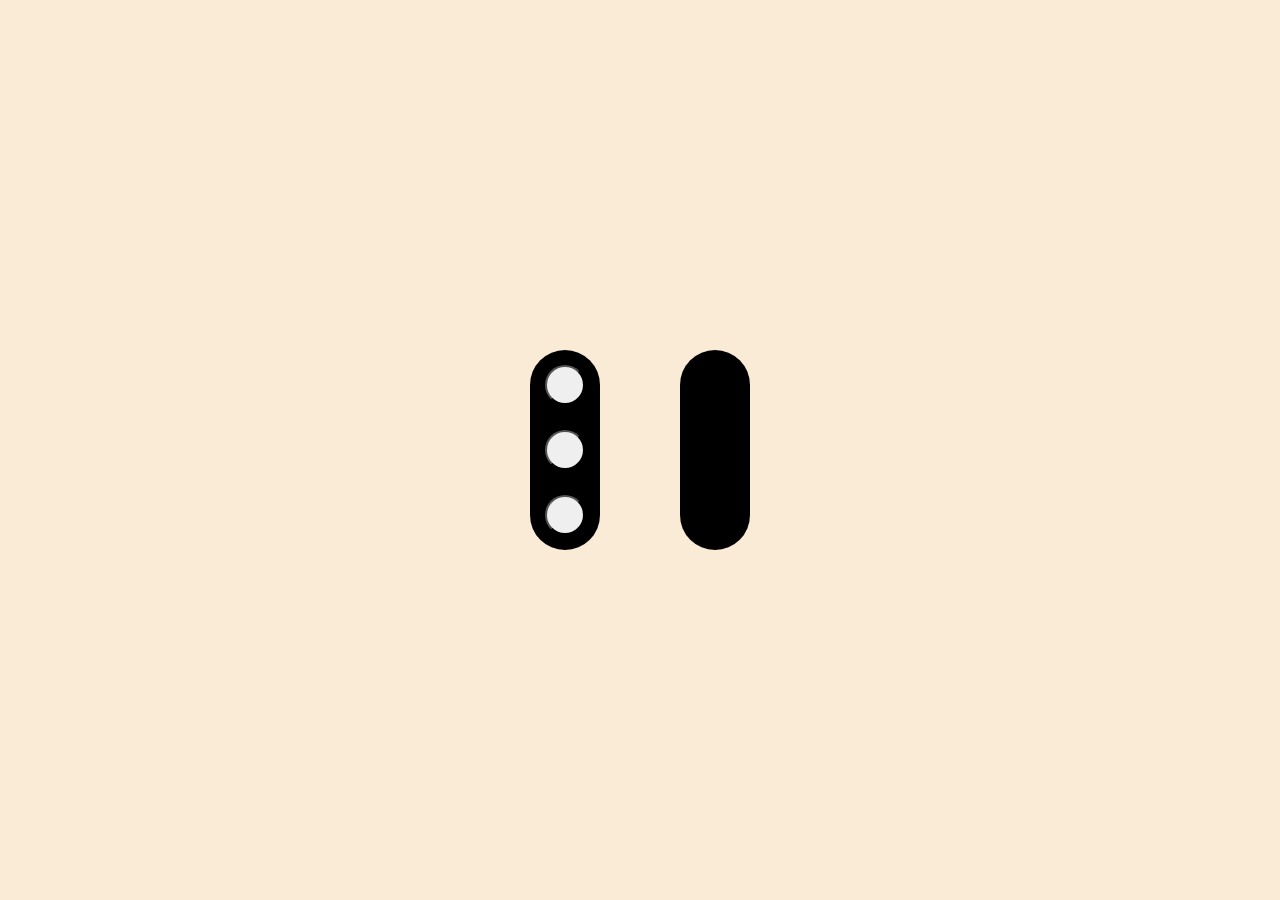
<file: hv_5/index.html>
<!DOCTYPE html>
<html lang="en">
<head>
    <meta charset="UTF-8">
    <title>Traffic Light</title>
    <link rel="stylesheet" href="style.css">
</head>
<body>
<div class="container">
    <button  id="red" class="light"></button>
    <button  id="yellow" class="light"></button>
    <button  id="green" class="light"></button>
</div>
<div class="container">
    <p id="tablet"></p>
</div>

<script src="app.js"></script>
</body>
</html>
</file>
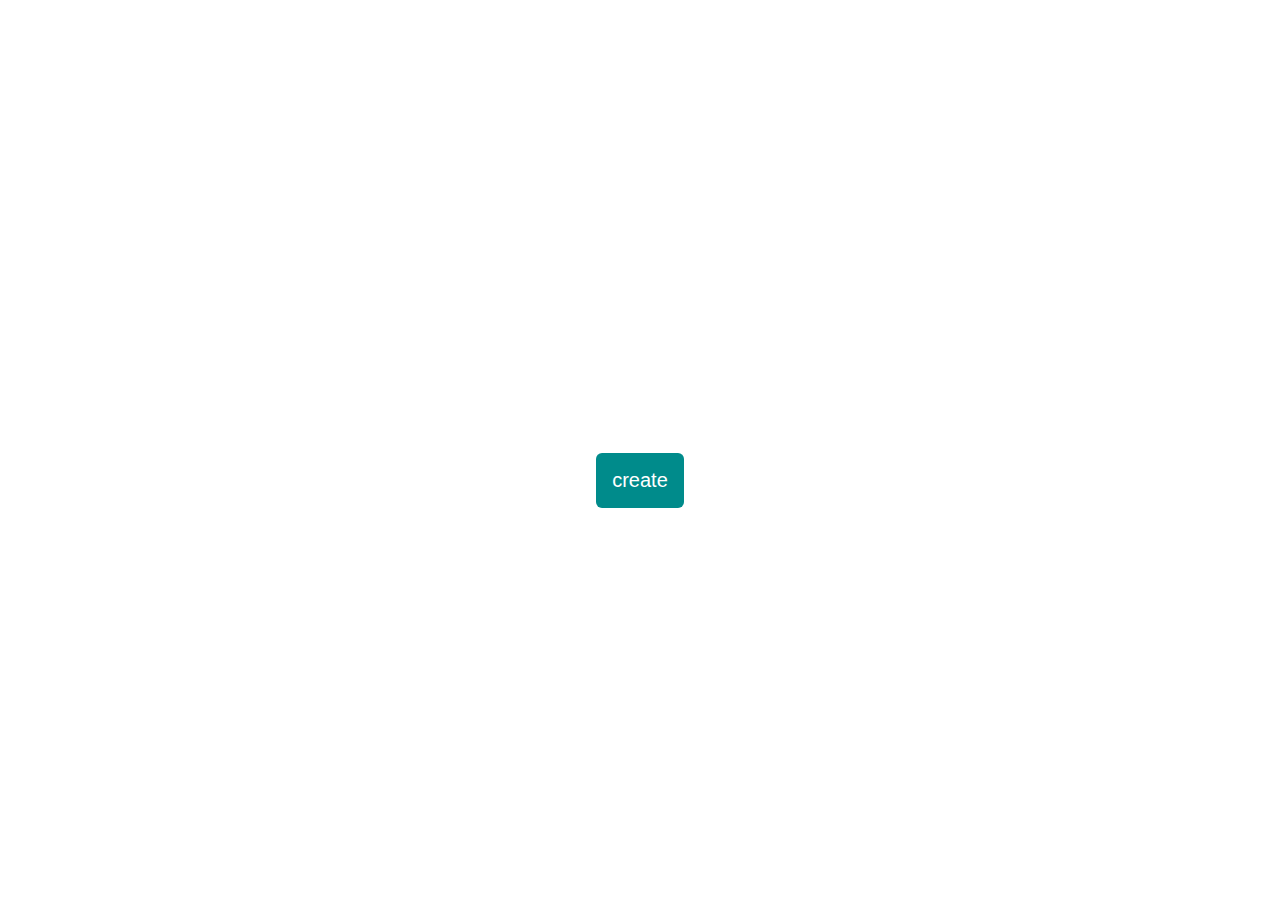
<file: hv_7/index.html>
<!DOCTYPE html>
<html lang="en">
<head>
    <meta charset="UTF-8">
    <title>hv_7</title>
    <link rel="stylesheet" href="style.css">
    <script defer src="app.js"></script>
</head>
<body>
    <div class="container">
        <div class="generator">

        </div>
        <button class="create">
            create
        </button>
    </div>
</body>
</html>
</file>
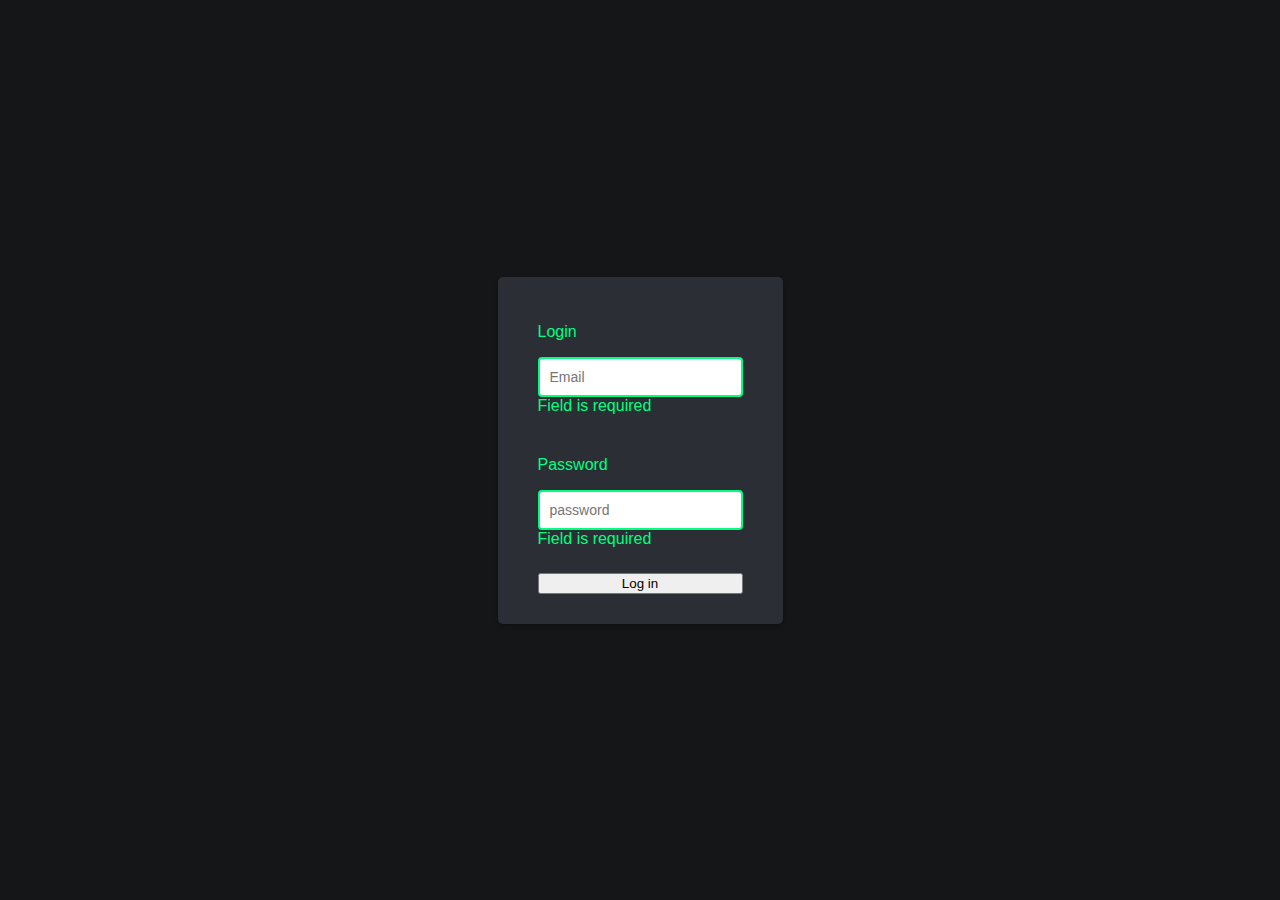
<file: hv__8/index.html>
<!DOCTYPE html>
<html lang="en">
<head>
    <meta charset="UTF-8">
    <title>hv__8</title>
    <link rel="stylesheet" href="style.css">
    <script defer src="app.js"></script>
</head>
<body>
<div class="container">
     <form id="form" class="form">
         <div class="emailBox">
             <p>Login</p>
             <input type="email" id="email" placeholder="Email">
             <span class="EmailText">Field is required</span>
        </div>
        <div class="passBox">
            <p>Password</p>
            <input type="password" id="password" placeholder="password">
            <span class="passText">Field is required</span>
        </div>
         <button type="submit" id="submit">Log in</button>
     </form>
</div>
</body>
</html>
</file>
<file: hv_5/style.css>
*{
    box-sizing: border-box;
}
body{
    background-color: antiquewhite;
    display: flex;
    justify-content: center;
    align-items: center;
    margin: 0;
    min-height: 100vh;
}
.container{
    height: 200px;
    width: 70px;
    background-color:black;
    border-radius: 40px;
    display: flex;
    justify-content:space-between;
    align-items: center;
    flex-direction: column;
    padding: 15px;
    margin: 40px;
    color: white;
    font-size: 20px;
}
.light{

    width: 40px;
    height: 40px;
    border-radius: 50%;

}

#tablet{
    font-size: 25px;
    text-orientation: upright;
    writing-mode: vertical-lr;
}
</file>
<file: hv_7/style.css>
*{
    margin: 0;
    padding: 0;
    box-sizing: border-box;
    transition: 1s;
}

.container{
    display: flex;
    justify-content: center;
    align-items: center;
    height: 100vh;
    flex-direction: column;
    gap: 60px;
}

.create{
    color: white;
    background-color: darkcyan;
    padding: 16px;
    font-size: 20px;
    border:none ;
    border-radius: 6px;

}
.generator{
    display: flex;
    gap: 20px;
}

.create:hover{
    scale: 1.3;
}

.num{
    background-color: darkcyan;
    color: white;
    font-size: 16px;
    padding: 10px;
    border-radius: 6px;
}
</file>
<file: hv__8/style.css>
* {
    box-sizing: border-box;
}

body {
    background-color: #141618;
    font-family: "Open Sans", sans-serif;
    display: flex;
    align-items: center;
    justify-content: center;
    min-height: 100vh;
    margin: 0;

}

.container {
    background-color: #2c2e35;
    border-radius: 5px;
    box-shadow: 0 2px 5px rgba(0, 0, 0, 0.3);
    max-width: 100%;
}

.form {
    padding: 30px 40px;
    display: flex;
    flex-direction: column;
}
.form .emailBox,.passBox {
    position: relative;
    display: inline-block;
    margin-bottom: 5px;
    color: springgreen;
    padding-bottom: 20px;
}

.form input {
    border: 2px solid springgreen;
    border-radius: 4px;
    display: block;
    font-family: inherit;
    font-size: 14px;
    padding: 10px;
    width: 100%;
}
label.valid .emailText,
label.valid .passText {
    color: green;
}
label.invalid .emailText,
label.invalid .passText{
    color: red;
}
label.valid::before,
label.invalid::before{
    content:"";
    position:absolute;
    width: 24px;
    height: 24px;
    top: 18px;
    right: 5px;
    z-index: 100;
}
label.valid::before{
    background-image: url("images/welcome.jpg");
}
label.invalid::before{
    background-image: url("images/access denied.jpg");
}
</file>
